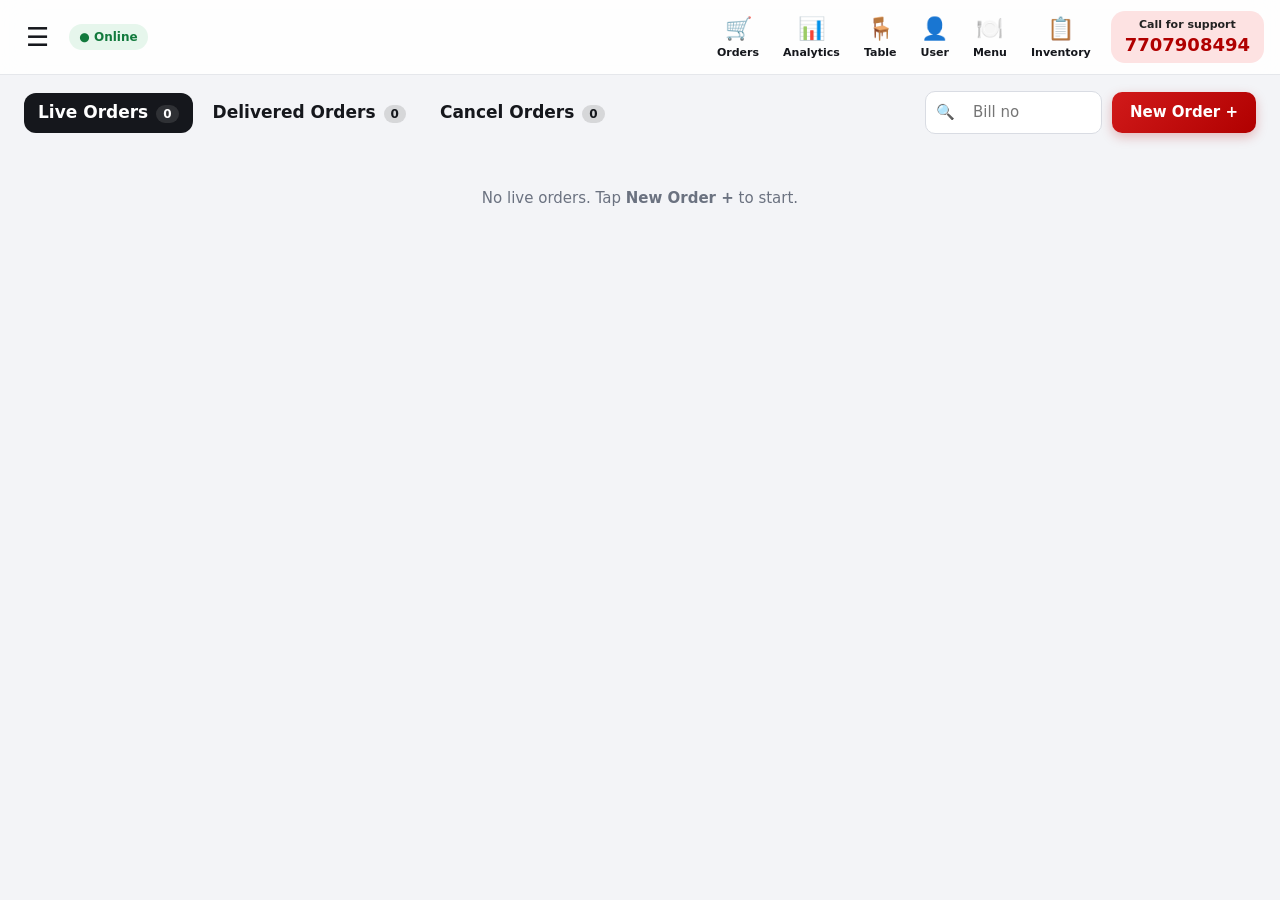
<file: index.html>
<!DOCTYPE html><html lang="en"><head><meta charset="utf-8"><meta name="viewport" content="width=device-width,initial-scale=1"><meta name="theme-color" content="#b00000"><title>POS Demo</title><link rel="manifest" href="manifest.json"><link rel="icon" href="icons/icon.svg"><link rel="stylesheet" href="css/style.css"></head><body>
<header id="top"><button id="burger" aria-label="Open navigation">☰</button><button id="net" data-go="sync"></button><div class="sp"></div><nav id="topnav"></nav><a class="support" href="tel:7707908494"><small>Call for support</small><b>7707908494</b></a></header>
<div id="drawer"></div>
<main><div class="bar"><div class="tabs" id="tabs"></div><div class="sp"></div><label class="search">🔍<input id="q" placeholder="Bill no"></label><button class="btn" id="newBtn">New Order +</button></div><section id="grid" class="grid"></section></main>
<div id="modal" class="modal hidden"><div class="sheet" id="sheet"></div></div>
<div id="toast"></div>
<script src="js/config.js"></script><script src="js/app.js"></script></body></html>
</file>
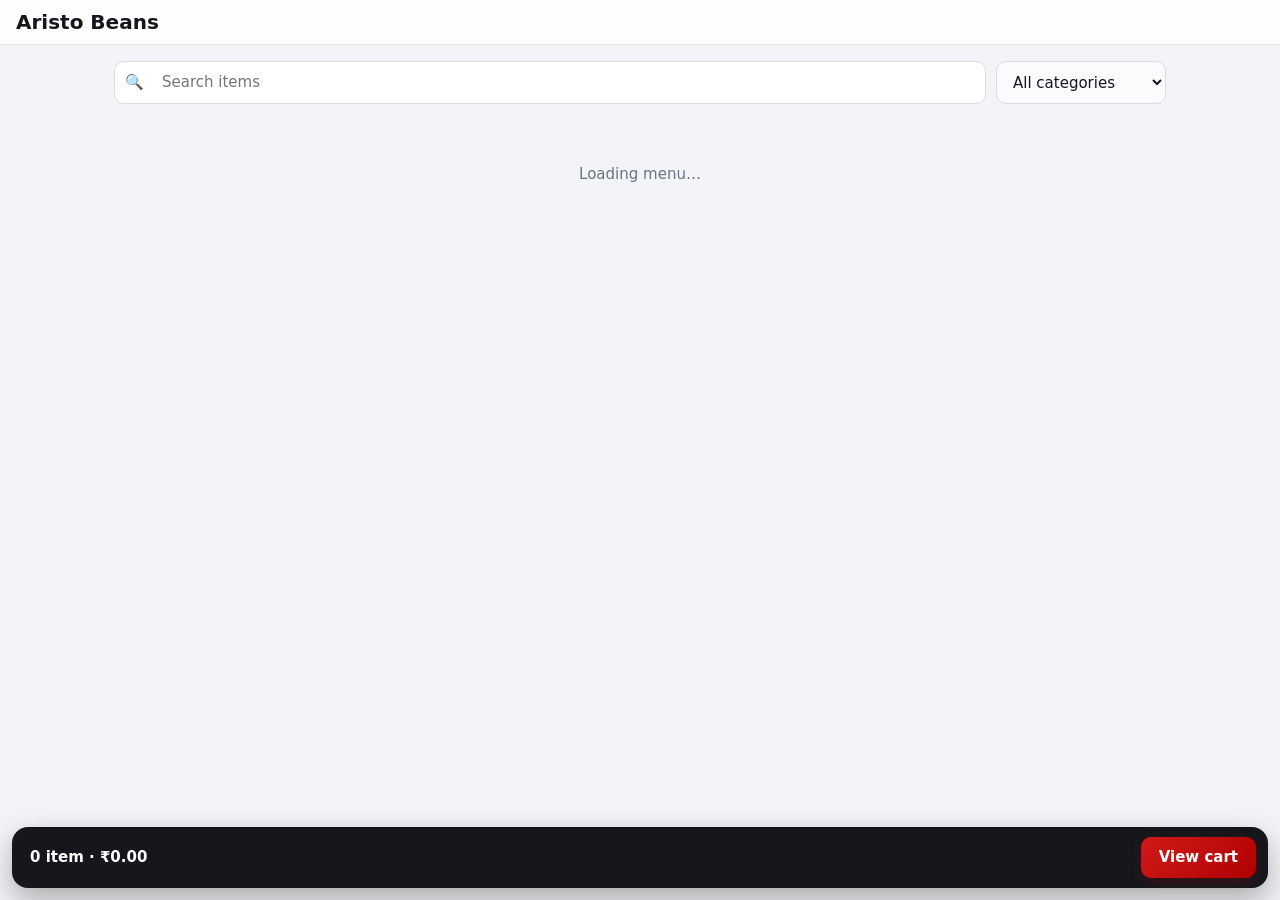
<file: customer.html>
<!DOCTYPE html><html lang="en"><head><meta charset="utf-8"><meta name="viewport" content="width=device-width,initial-scale=1"><meta name="theme-color" content="#b00000"><title>Order Menu</title><link rel="icon" href="icons/icon.svg"><link rel="stylesheet" href="css/style.css"></head><body class="cust">
<header id="top"><b id="sn" style="font-size:20px">Menu</b><span id="tb" class="tbadge" hidden></span><div class="sp"></div><button class="btn" id="mine" style="padding:8px 14px" hidden>My order</button></header>
<main><div class="row"><label class="search wide">🔍<input id="si" placeholder="Search items"></label><select id="sc"></select></div><div class="chips" id="ch"></div><div id="mi"></div></main>
<div id="cbar" class="cbar hidden"><span id="cc"></span><button class="btn" id="vc">View cart</button></div>
<div id="modal" class="modal hidden"><div class="sheet" id="sheet"></div></div><div id="toast"></div>
<script src="js/config.js"></script><script src="js/customer.js"></script></body></html>
</file>
<file: css/style.css>
*{box-sizing:border-box;margin:0}
:root{--a:#b00000;--a2:#d11a1a;--ink:#15171c;--mut:#6b7280;--bg:#f3f4f7;--card:#fff;--r:16px;--sh:0 6px 24px rgba(20,24,40,.08)}
body{font:15px/1.4 Inter,system-ui,-apple-system,"Segoe UI",Roboto,sans-serif;background:var(--bg);color:var(--ink);min-height:100vh}
button,input,select{font:inherit;color:inherit}button{cursor:pointer;border:0;background:none}
input,select{border:1px solid #d9dce3;border-radius:10px;padding:10px 12px;background:#fafbfc;width:100%;outline:0;transition:.15s}
input:focus,select:focus{border-color:var(--a);box-shadow:0 0 0 3px rgba(176,0,0,.12)}
.sp{flex:1}em{font-style:normal;color:var(--mut);font-size:12px}small{color:var(--mut)}
#top{position:sticky;top:0;z-index:20;display:flex;align-items:center;gap:10px;padding:8px 16px;background:rgba(255,255,255,.85);backdrop-filter:blur(14px);border-bottom:1px solid #e5e7eb}
#burger{font-size:26px;padding:4px 10px;border-radius:10px}#burger:hover,#topnav button:hover{background:#eef0f4}
#topnav{display:flex;gap:4px;overflow-x:auto}
#topnav button{display:flex;flex-direction:column;align-items:center;font-size:11px;font-weight:700;padding:6px 10px;border-radius:12px;transition:.15s}#topnav span{font-size:22px}
.support{display:flex;flex-direction:column;align-items:center;background:#fde2e2;border-radius:14px;padding:6px 14px;color:var(--a);text-decoration:none}.support small{font-weight:700;color:#222;font-size:11px}.support b{font-size:18px}
#net{font-size:12px;font-weight:700;padding:5px 10px;border-radius:99px}#net.on{background:#e6f6ec;color:#127a3d}#net.off{background:#fff1d6;color:#a15c00}
main{padding:16px 24px}.bar{display:flex;align-items:center;gap:10px;flex-wrap:wrap}
.tabs{display:flex;gap:6px;flex-wrap:wrap}.tab{font-weight:700;font-size:17px;padding:8px 14px;border-radius:12px;transition:.15s}.tab:hover{background:#e9ebf0}.tab.on{background:var(--ink);color:#fff}.tab i{font-style:normal;font-size:12px;margin-left:8px;background:rgba(128,128,128,.25);padding:2px 7px;border-radius:99px}
.search{display:flex;align-items:center;gap:6px;border:1px solid #d9dce3;border-radius:10px;padding:0 10px;background:#fff}.search input{border:0;background:none;box-shadow:none!important;width:130px}.search.wide{flex:1}.search.wide input{width:100%}
.btn{background:linear-gradient(135deg,var(--a2),var(--a));color:#fff;padding:10px 18px;border-radius:10px;font-weight:700;box-shadow:0 4px 12px rgba(176,0,0,.25);transition:.15s}.btn:hover{transform:translateY(-1px);box-shadow:0 8px 18px rgba(176,0,0,.3)}.btn:active{transform:scale(.97)}
.btn.sm{padding:8px 4px;font-size:13px}.btn.big{padding:14px;font-size:18px}.btn.wide{width:100%}
.grid{display:grid;grid-template-columns:repeat(auto-fill,minmax(230px,1fr));gap:18px;margin-top:18px}
.card{display:flex;flex-direction:column;gap:6px;min-height:200px;background:var(--card);border-radius:var(--r);padding:16px;box-shadow:var(--sh);cursor:pointer;transition:.2s;border:1px dotted #cfd3da}.card:hover{transform:translateY(-3px);box-shadow:0 14px 30px rgba(20,24,40,.14)}
.card h3{font-size:24px;font-weight:800}.total{text-align:right;font-weight:800;font-size:18px}.acts{display:grid;grid-template-columns:1fr 1fr;gap:6px;margin-top:auto}.acts.big{grid-template-columns:repeat(auto-fit,minmax(110px,1fr));margin-top:16px;gap:10px}
.tag{padding:6px 12px;border-radius:99px;background:#eee;font-weight:700;font-size:12px;text-align:center;grid-column:1/-1}
.empty{grid-column:1/-1;text-align:center;color:var(--mut);padding:36px 10px}
.modal{position:fixed;inset:0;background:rgba(10,12,20,.5);backdrop-filter:blur(4px);display:flex;align-items:center;justify-content:center;z-index:50}.hidden{display:none}
.sheet{position:relative;background:var(--card);border-radius:20px;padding:22px;width:min(560px,94vw);max-height:92vh;overflow:auto;animation:pop .18s ease}.sheet.wide{width:min(1100px,96vw)}.sheet h2{margin-bottom:12px;padding-right:30px}
@keyframes pop{from{opacity:0;transform:scale(.96) translateY(8px)}}
.x{position:absolute;top:12px;right:14px;font-size:20px;width:34px;height:34px;border-radius:50%}.x:hover{background:#eee}
.pos{display:grid;grid-template-columns:1fr 340px;gap:20px}.pos .l{max-height:78vh;overflow:auto;padding-right:6px}.pos .r{display:flex;flex-direction:column;gap:10px;border-left:2px dashed #ddd;padding-left:20px}
.row{display:flex;gap:10px}.row select{width:170px}.chips{display:flex;gap:8px;margin:12px 0;flex-wrap:wrap}.chip{padding:7px 16px;border-radius:99px;background:#dde2e8;font-weight:700;font-size:13px;transition:.15s}.chip.on{background:var(--ink);color:#fff}
h4{margin:14px 0 8px;padding-bottom:4px;border-bottom:2px dashed #222;font-size:14px}.tiles{display:grid;grid-template-columns:repeat(auto-fill,minmax(110px,1fr));gap:10px}
.tile{display:flex;flex-direction:column;gap:2px;text-align:left;background:#f4f5f7;border:1px dashed #d4d7de;border-radius:14px;padding:10px;min-height:90px;transition:.15s}.tile:hover{border-color:var(--a);background:#fff;box-shadow:var(--sh)}.tile:active{transform:scale(.95)}.tile span{margin-top:auto;font-weight:800;color:var(--a)}
.cart{flex:1;min-height:140px;overflow:auto}.cl,.row2{display:flex;align-items:center;gap:10px;padding:8px 0;border-bottom:1px solid #eee;justify-content:space-between}.cl>span:first-child,.row2>span:first-child{flex:1}.row2 small{display:block}
.qty{display:flex;align-items:center;gap:8px}.qty button{width:28px;height:28px;border-radius:50%;background:#eceef2;font-weight:800}.qty button:hover{background:#dfe2e8}
.tot{text-align:right}.tot b{font-size:20px}.row2.low b{color:var(--a)}.row2 input[type=number]{width:90px}.row2 input[type=checkbox]{width:20px;height:20px}
.dh{display:flex;justify-content:space-between;align-items:center}.dh h2{font-size:30px}.meta{display:grid;grid-template-columns:1fr 1fr;gap:12px;line-height:1.8}
.lines{background:#eceef2;border-radius:12px;padding:10px 14px;max-height:240px;overflow:auto;margin-top:12px}.lines div{display:grid;grid-template-columns:2fr 1fr 2fr;padding:5px 0;font-weight:600}
#drawer{position:fixed;inset:0;background:rgba(0,0,0,.35);z-index:40;opacity:0;pointer-events:none;transition:.2s}#drawer.open{opacity:1;pointer-events:auto}
.dr{width:320px;max-width:86vw;height:100%;background:#fff;padding:16px;overflow:auto;transform:translateX(-100%);transition:.25s}.open .dr{transform:none}.dr .dh{margin-bottom:8px;font-size:20px}
.dr h5{text-transform:uppercase;letter-spacing:.08em;font-size:11px;color:var(--mut);margin:16px 0 4px;border-top:1px dashed #bbb;padding-top:10px}
.dr button{display:flex;gap:12px;align-items:center;width:100%;padding:10px;border-radius:10px;font-weight:700;text-align:left}.dr button:hover{background:#f1f2f6}.dr .out{color:var(--a);margin-top:14px}
#toast{position:fixed;bottom:24px;left:50%;transform:translate(-50%,20px);background:var(--ink);color:#fff;padding:10px 20px;border-radius:99px;opacity:0;pointer-events:none;transition:.25s;z-index:99}#toast.on{opacity:1;transform:translate(-50%,0)}
.kpis{display:grid;grid-template-columns:repeat(auto-fit,minmax(110px,1fr));gap:10px;margin-bottom:14px}.kpi{background:#f4f5f7;border-radius:14px;padding:12px}.kpi b{display:block;font-size:20px}
.bar2{position:relative;display:flex;justify-content:space-between;padding:8px 10px;margin:4px 0;border-radius:8px;overflow:hidden;z-index:0}.bar2 i{position:absolute;left:0;top:0;bottom:0;background:#fde2e2;z-index:-1}
table{width:100%;border-collapse:collapse;margin:10px 0}td,th{padding:7px;text-align:right;border-bottom:1px solid #eee}td:first-child,th:first-child{text-align:left}
.form{display:flex;gap:8px;flex-wrap:wrap;margin-bottom:12px}.form>*{flex:1;min-width:110px}.fl{display:grid;gap:10px;margin-bottom:14px}.fl label{font-weight:600;font-size:13px}.hint{color:var(--mut);margin-bottom:10px}
.tbl{display:grid;grid-template-columns:repeat(auto-fill,minmax(90px,1fr));gap:10px}.tb{display:flex;flex-direction:column;align-items:center;padding:16px 4px;border-radius:14px;background:#e6f6ec;transition:.15s}.tb:hover{transform:translateY(-2px)}.tb.busy{background:#fde2e2}.tb b{font-size:22px}
@media(max-width:820px){main{padding:12px}.pos{grid-template-columns:1fr}.pos .r{border:0;padding:0}.support small{display:none}#topnav button{padding:4px 6px}.meta{grid-template-columns:1fr}}


.sheet .rc{border:1px dashed #cfd3da;box-shadow:var(--sh)}[hidden]{display:none!important}
.cbar{position:fixed;left:12px;right:12px;bottom:12px;display:flex;align-items:center;justify-content:space-between;gap:12px;padding:10px 12px 10px 18px;background:var(--ink);color:#fff;border-radius:16px;box-shadow:0 12px 30px rgba(0,0,0,.3);z-index:30;font-weight:700;animation:pop .2s}
.tbadge{background:#fde2e2;color:var(--a);font-weight:800;padding:5px 12px;border-radius:99px}.cust main{padding-bottom:90px;max-width:1100px;margin:0 auto}
.tile .qty{margin-top:6px}.status{text-align:center;padding:14px 6px}.status .big{font-size:48px}.status h2{padding:0}
</file>
